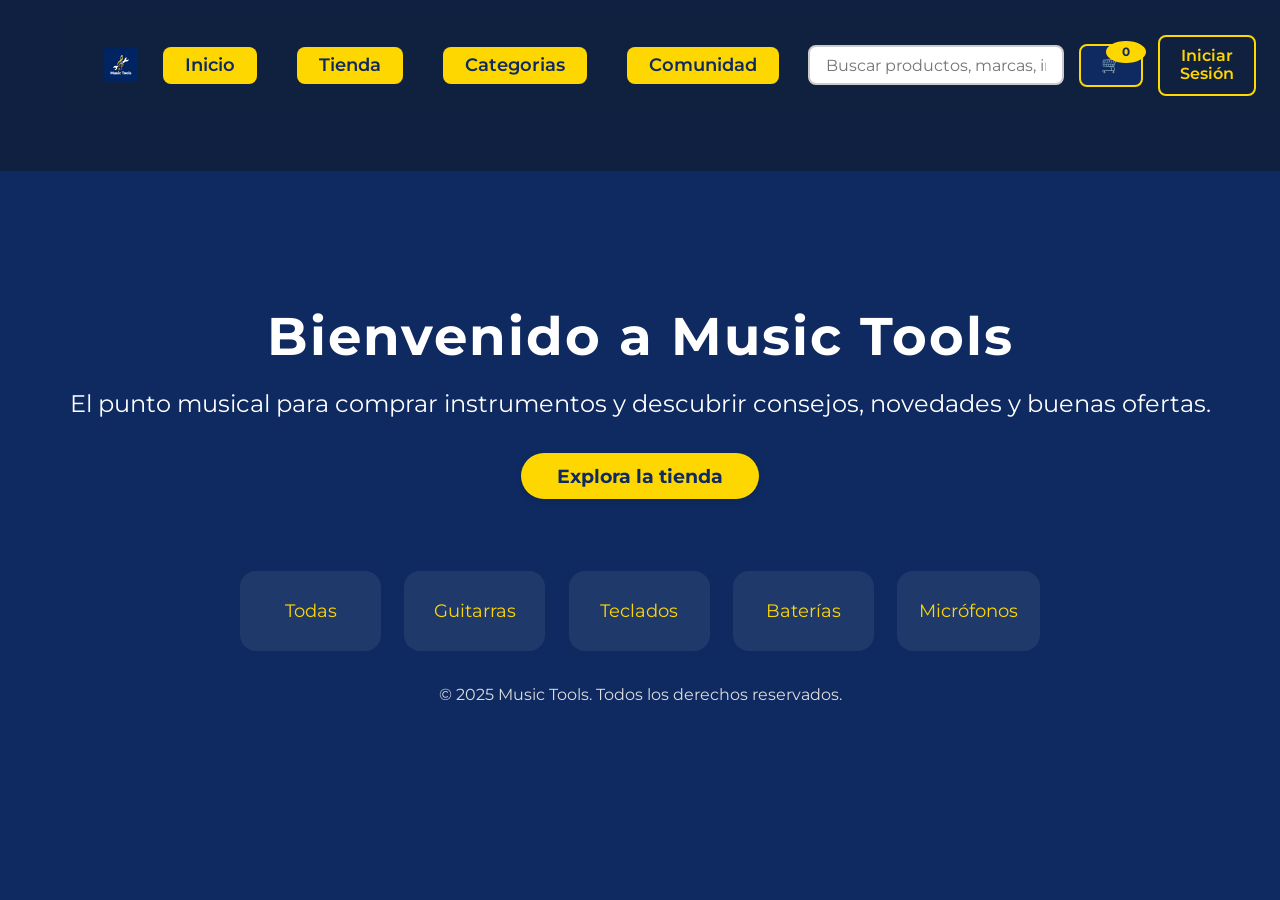
<file: e-commerce-main/frontend/index.html>
<!DOCTYPE html>
<html lang="es">
<head>
  <meta charset="UTF-8" />
  <meta name="viewport" content="width=device-width, initial-scale=1" />
  <title>Music Tools | Inicio</title>
  <link href="https://fonts.googleapis.com/css?family=Montserrat:700,400&display=swap" rel="stylesheet" />
  <link rel="stylesheet" href="assets/css/style.css" />
  <link rel="stylesheet" href="assets/css/normalize.css" />
</head>
<body>
  <header>
    <div class="nav-bar">
      <div class="logo"></div>
      <nav>
        <button class="menu-btn" onclick="window.location.href='index.html'">Inicio</button>
        <button class="menu-btn" onclick="window.location.href='tienda.html'">Tienda</button>
        <button class="menu-btn" onclick="window.location.href='categories.html'">Categorias</button>
        <button class="menu-btn" onclick="window.location.href='blog.html'">Comunidad</button>
      </nav>
      <div style="margin-left: auto; display: flex; align-items: center;">
        <input type="text" placeholder="Buscar productos, marcas, instrumentos..." class="search-box" id="buscarInput" />
        
        <!-- Acciones de usuario: Carrito y Autenticación -->
        <div class="user-actions">
          <!-- Botón del carrito -->
          <button class="cart-btn" onclick="window.location.href='cart.html'" title="Ver carrito">
            🛒 <span id="cart-count">0</span>
          </button>
          
          <!-- Botón de login (visible cuando NO hay sesión) -->
          <button id="login-btn" class="auth-btn" onclick="window.location.href='login.html'">
            Iniciar Sesión
          </button>
          
          <!-- Info de usuario (visible cuando HAY sesión) -->
          <div id="user-info" style="display: none;">
            <span id="user-name"></span>
            <button id="logout-btn">Cerrar Sesión</button>
          </div>
        </div>
      </div>
    </div>
  </header>

  <main>
    <div class="hero">
      <h1>Bienvenido a Music Tools</h1>
      <p>El punto musical para comprar instrumentos y descubrir consejos, novedades y buenas ofertas.</p>
      <button class="cta-btn" onclick="window.location.href='tienda.html'">Explora la tienda</button>
    </div>

    <section class="main-categories">
      <a class="category" data-category="all" href="tienda.html?category=all">Todas</a>
      <a class="category" data-category="guitarras" href="tienda.html?category=guitarras">Guitarras</a>
      <a class="category" data-category="teclados" href="tienda.html?category=teclados">Teclados</a>
      <a class="category" data-category="baterias" href="tienda.html?category=baterias">Baterías</a>
      <a class="category" data-category="microfonos" href="tienda.html?category=microfonos">Micrófonos</a>
    </section>
  </main>

  <footer>
    &copy; 2025 Music Tools. Todos los derechos reservados.
  </footer>

  <!-- Scripts -->
  <script src="assets/js/search-redirect.js"></script>
  <script src="assets/js/storage.js"></script>
  <script src="assets/js/config.js"></script>  <!-- NUEVO -->
  <script src="assets/js/auth.js"></script>
  <script src="assets/js/cart.js"></script>
</body>
</html>
</file>
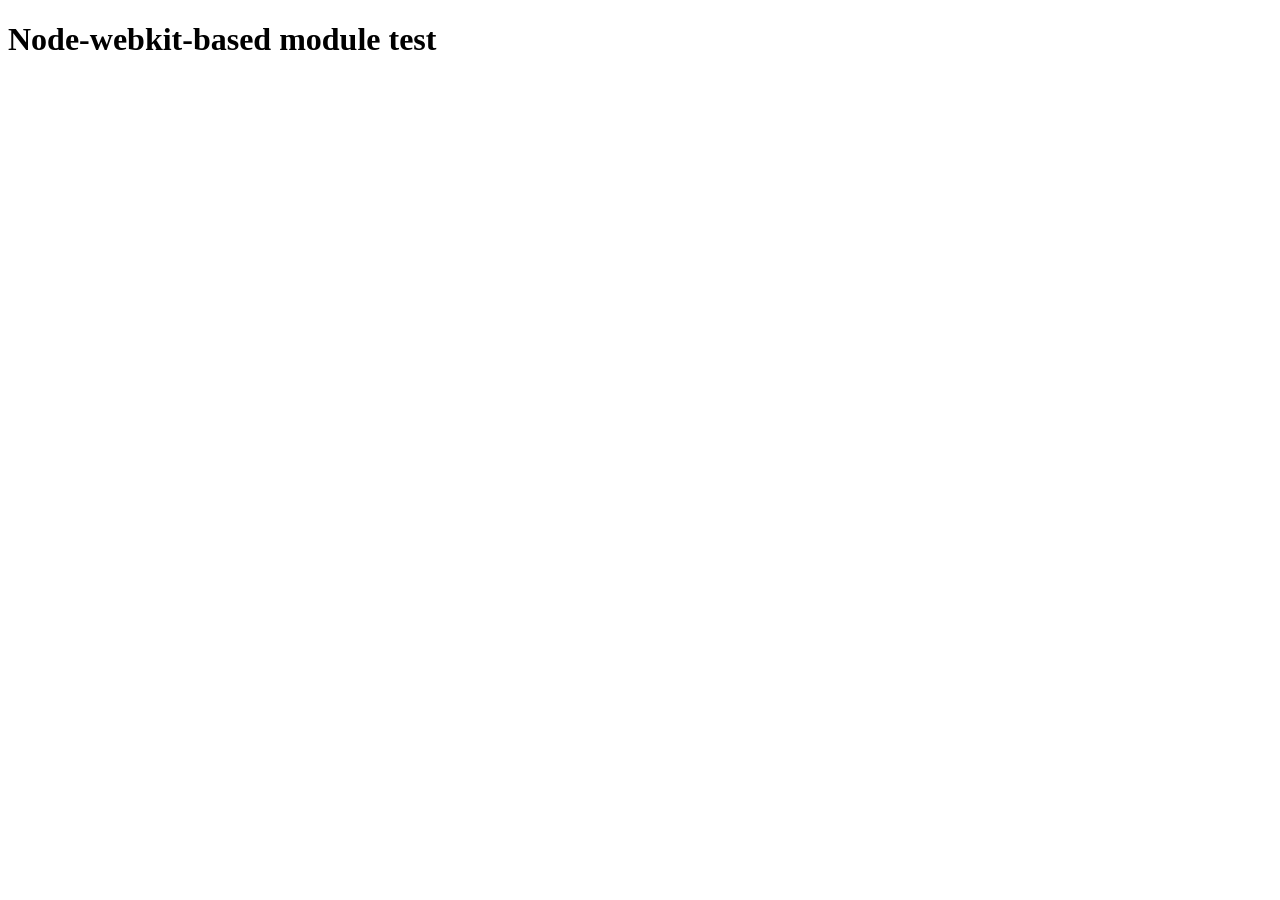
<file: e-commerce-main/backend/node_modules/@mapbox/node-pre-gyp/lib/util/nw-pre-gyp/index.html>
<!doctype html>
<html>
<head>
<meta charset="utf-8">
<title>Node-webkit-based module test</title>
<script>
function nwModuleTest(){
   var util = require('util');
   var moduleFolder = require('nw.gui').App.argv[0];
   try {
      require(moduleFolder);
   } catch(e) {
      if( process.platform !== 'win32' ){
         util.log('nw-pre-gyp error:');
         util.log(e.stack);
      }
      process.exit(1);
   }
   process.exit(0);
}
</script>
</head>
<body onload="nwModuleTest()">
<h1>Node-webkit-based module test</h1>
</body>
</html>
</file>
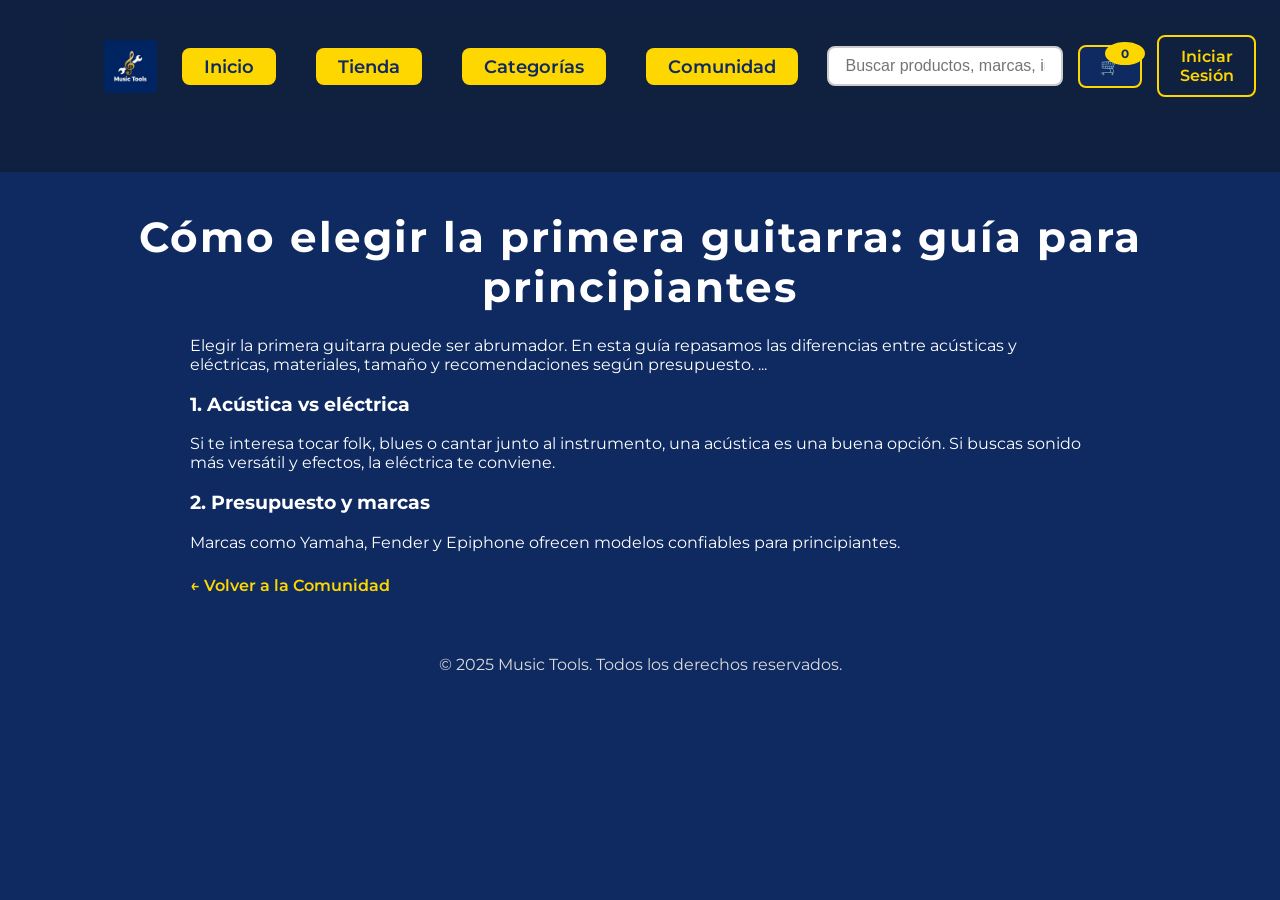
<file: e-commerce-main/frontend/blog-post-1.html>
<!DOCTYPE html>
<html lang="es">
<head>
  <meta charset="utf-8" />
  <meta name="viewport" content="width=device-width, initial-scale=1" />
  <title>Cómo elegir la primera guitarra | Blog — Music Tools</title>
  <link href="https://fonts.googleapis.com/css?family=Montserrat:700,400&display=swap" rel="stylesheet" />
  <link rel="stylesheet" href="assets/css/style.css" />
</head>
<body>
  <header>
    <div class="nav-bar">
      <div class="logo"></div>
      <nav>
        <button class="menu-btn" onclick="window.location.href='index.html'">Inicio</button>
        <button class="menu-btn" onclick="window.location.href='tienda.html'">Tienda</button>
        <button class="menu-btn" onclick="window.location.href='categories.html'">Categorías</button>
        <button class="menu-btn" onclick="window.location.href='blog.html'">Comunidad</button>
      </nav>
      <div style="margin-left: auto; display: flex; align-items: center;">
        <input type="text" placeholder="Buscar productos, marcas, instrumentos..." class="search-box" id="buscarInput" />
        
        <!-- Acciones de usuario: Carrito y Autenticación -->
        <div class="user-actions">
          <!-- Botón del carrito -->
          <button class="cart-btn" onclick="window.location.href='cart.html'" title="Ver carrito">
            🛒 <span id="cart-count">0</span>
          </button>
          
          <!-- Botón de login (visible cuando NO hay sesión) -->
          <button id="login-btn" class="auth-btn" onclick="window.location.href='login.html'">
            Iniciar Sesión
          </button>
          
          <!-- Info de usuario (visible cuando HAY sesión) -->
          <div id="user-info" style="display: none;">
            <span id="user-name"></span>
            <button id="logout-btn">Cerrar Sesión</button>
          </div>
        </div>
      </div>
    </div>
  </header>

  <main>
    <h1 class="main-title">Cómo elegir la primera guitarra: guía para principiantes</h1>
    <section style="padding: 0 5%; max-width:900px; margin: 0 auto 60px; color:#fff;">
      <p>Elegir la primera guitarra puede ser abrumador. En esta guía repasamos las diferencias entre acústicas y eléctricas, materiales, tamaño y recomendaciones según presupuesto. ...</p>
      <h3>1. Acústica vs eléctrica</h3>
      <p>Si te interesa tocar folk, blues o cantar junto al instrumento, una acústica es una buena opción. Si buscas sonido más versátil y efectos, la eléctrica te conviene.</p>
      <h3>2. Presupuesto y marcas</h3>
      <p>Marcas como Yamaha, Fender y Epiphone ofrecen modelos confiables para principiantes.</p>
      <p style="margin-top:24px;"><a href="blog.html">← Volver a la Comunidad</a></p>
    </section>
  </main>

  <footer>
    &copy; 2025 Music Tools. Todos los derechos reservados.
  </footer>

  <script src="assets/js/search-redirect.js"></script>
  <script src="assets/js/storage.js"></script>
  <script src="assets/js/config.js"></script>
  <script src="assets/js/auth.js"></script>
  <script src="assets/js/cart.js"></script>
</body>
</html>
</file>
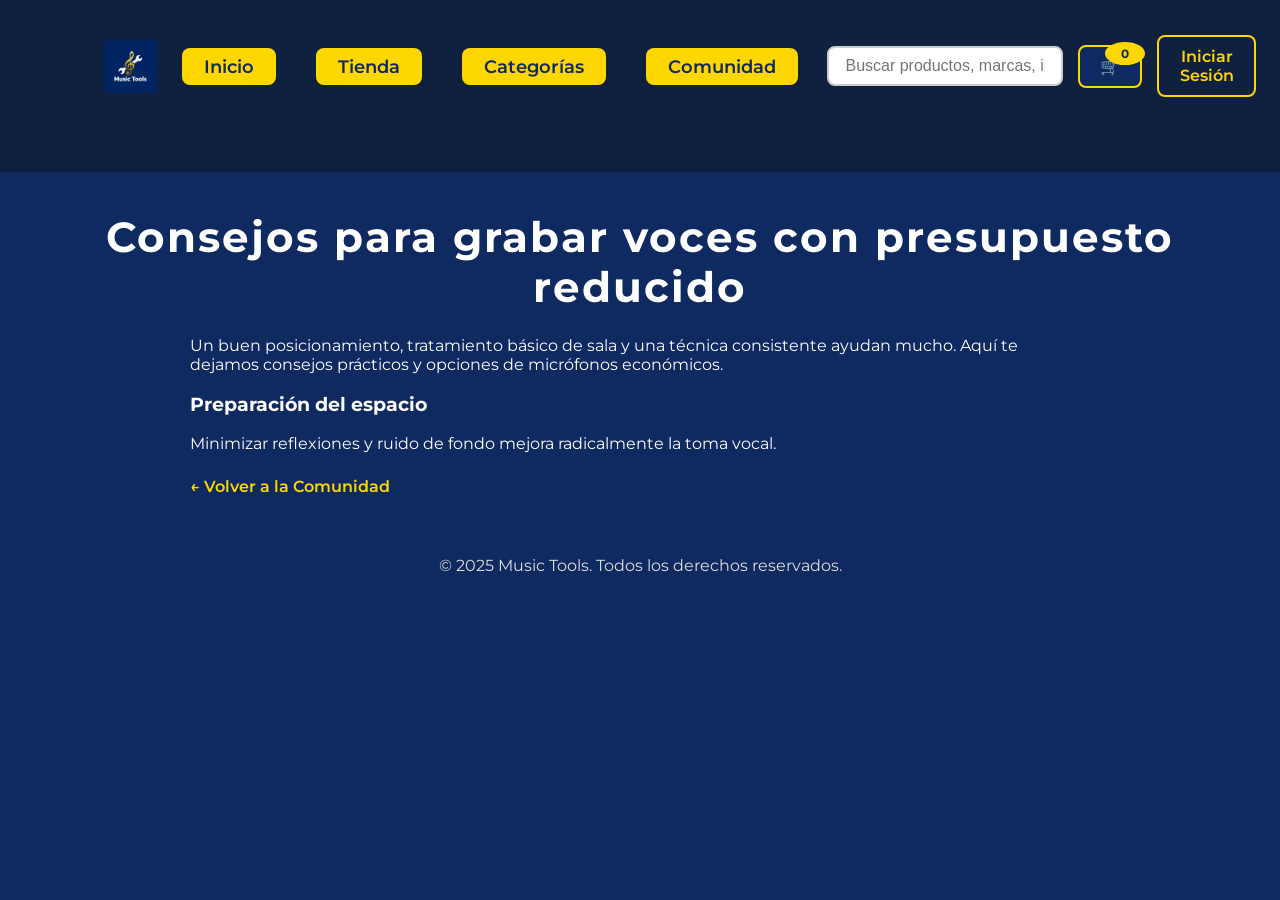
<file: e-commerce-main/frontend/blog-post-2.html>
<!DOCTYPE html>
<html lang="es">
<head>
  <meta charset="utf-8" />
  <meta name="viewport" content="width=device-width, initial-scale=1" />
  <title>Consejos para grabar voces | Blog — Music Tools</title>
  <link href="https://fonts.googleapis.com/css?family=Montserrat:700,400&display=swap" rel="stylesheet" />
  <link rel="stylesheet" href="assets/css/style.css" />
</head>
<body>
  <header>
    <div class="nav-bar">
      <div class="logo"></div>
      <nav>
        <button class="menu-btn" onclick="window.location.href='index.html'">Inicio</button>
        <button class="menu-btn" onclick="window.location.href='/tienda.html'">Tienda</button>
        <button class="menu-btn" onclick="window.location.href='categories.html'">Categorías</button>
        <button class="menu-btn" onclick="window.location.href='blog.html'">Comunidad</button>
      </nav>
      <div style="margin-left: auto; display: flex; align-items: center;">
        <input type="text" placeholder="Buscar productos, marcas, instrumentos..." class="search-box" id="buscarInput" />
        
        <!-- Acciones de usuario: Carrito y Autenticación -->
        <div class="user-actions">
          <!-- Botón del carrito -->
          <button class="cart-btn" onclick="window.location.href='cart.html'" title="Ver carrito">
            🛒 <span id="cart-count">0</span>
          </button>
          
          <!-- Botón de login (visible cuando NO hay sesión) -->
          <button id="login-btn" class="auth-btn" onclick="window.location.href='login.html'">
            Iniciar Sesión
          </button>
          
          <!-- Info de usuario (visible cuando HAY sesión) -->
          <div id="user-info" style="display: none;">
            <span id="user-name"></span>
            <button id="logout-btn">Cerrar Sesión</button>
          </div>
        </div>
      </div>
    </div>
  </header>

  <main>
    <h1 class="main-title">Consejos para grabar voces con presupuesto reducido</h1>
    <section style="padding: 0 5%; max-width:900px; margin: 0 auto 60px; color:#fff;">
      <p>Un buen posicionamiento, tratamiento básico de sala y una técnica consistente ayudan mucho. Aquí te dejamos consejos prácticos y opciones de micrófonos económicos.</p>
      <h3>Preparación del espacio</h3>
      <p>Minimizar reflexiones y ruido de fondo mejora radicalmente la toma vocal.</p>
      <p style="margin-top:24px;"><a href="blog.html">← Volver a la Comunidad</a></p>
    </section>
  </main>

  <footer>
    &copy; 2025 Music Tools. Todos los derechos reservados.
  </footer>

  <script src="assets/js/search-redirect.js"></script>
  <script src="assets/js/storage.js"></script>
  <script src="assets/js/config.js"></script>
  <script src="assets/js/auth.js"></script>
  <script src="assets/js/cart.js"></script>
</body>
</html>
</file>
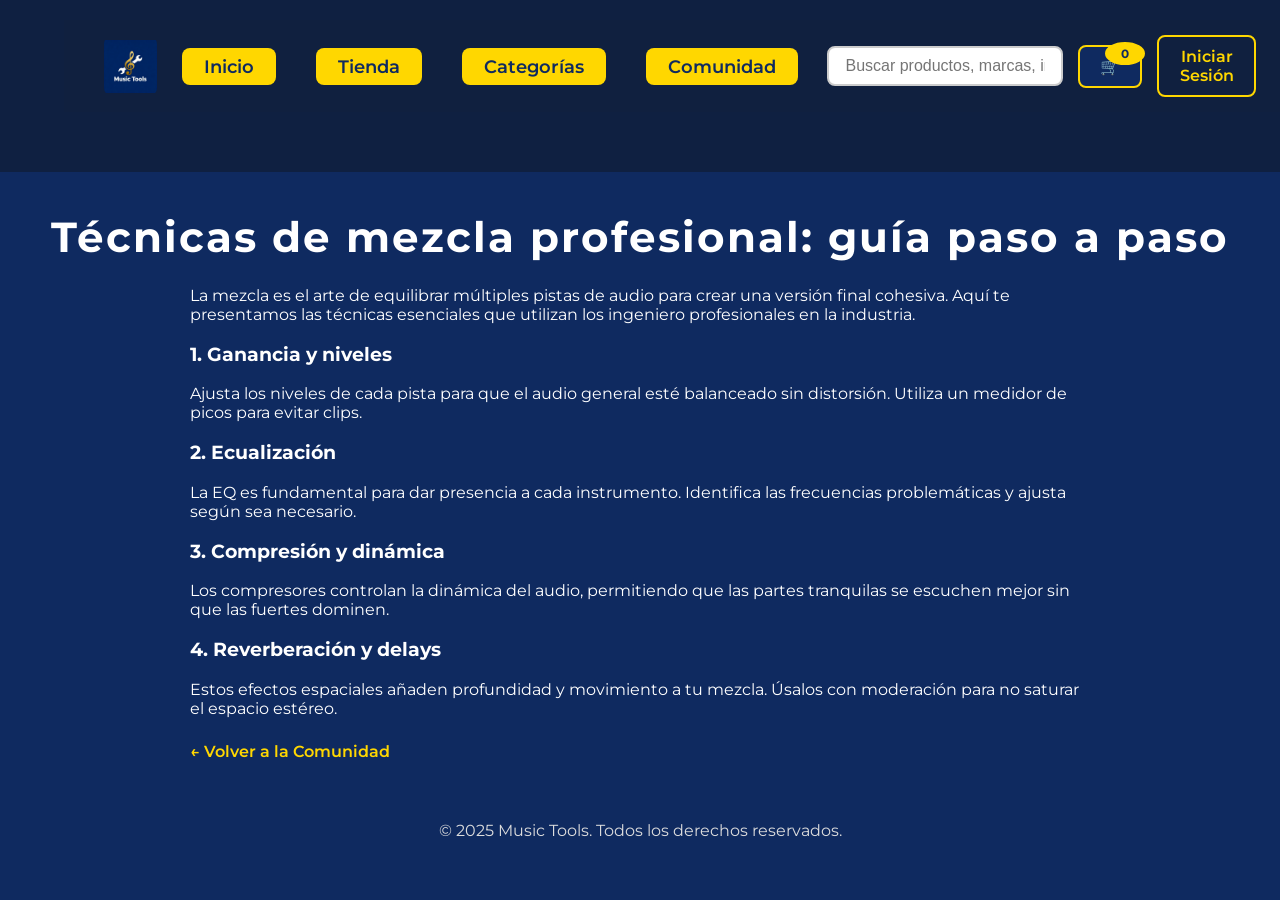
<file: e-commerce-main/frontend/blog-post-3.html>
<!DOCTYPE html>
<html lang="es">
<head>
  <meta charset="utf-8" />
  <meta name="viewport" content="width=device-width, initial-scale=1" />
  <title>Técnicas de mezcla profesional | Blog — Music Tools</title>
  <link href="https://fonts.googleapis.com/css?family=Montserrat:700,400&display=swap" rel="stylesheet" />
  <link rel="stylesheet" href="assets/css/style.css" />
</head>
<body>
  <header>
    <div class="nav-bar">
      <div class="logo"></div>
      <nav>
        <button class="menu-btn" onclick="window.location.href='index.html'">Inicio</button>
        <button class="menu-btn" onclick="window.location.href='tienda.html'">Tienda</button>
        <button class="menu-btn" onclick="window.location.href='categories.html'">Categorías</button>
        <button class="menu-btn" onclick="window.location.href='blog.html'">Comunidad</button>
      </nav>
      <div style="margin-left: auto; display: flex; align-items: center;">
        <input type="text" placeholder="Buscar productos, marcas, instrumentos..." class="search-box" id="buscarInput" />
        
        <!-- Acciones de usuario: Carrito y Autenticación -->
        <div class="user-actions">
          <!-- Botón del carrito -->
          <button class="cart-btn" onclick="window.location.href='cart.html'" title="Ver carrito">
            🛒 <span id="cart-count">0</span>
          </button>
          
          <!-- Botón de login (visible cuando NO hay sesión) -->
          <button id="login-btn" class="auth-btn" onclick="window.location.href='login.html'">
            Iniciar Sesión
          </button>
          
          <!-- Info de usuario (visible cuando HAY sesión) -->
          <div id="user-info" style="display: none;">
            <span id="user-name"></span>
            <button id="logout-btn">Cerrar Sesión</button>
          </div>
        </div>
      </div>
    </div>
  </header>

  <main>
    <h1 class="main-title">Técnicas de mezcla profesional: guía paso a paso</h1>
    <section style="padding: 0 5%; max-width:900px; margin: 0 auto 60px; color:#fff;">
      <p>La mezcla es el arte de equilibrar múltiples pistas de audio para crear una versión final cohesiva. Aquí te presentamos las técnicas esenciales que utilizan los ingeniero profesionales en la industria.</p>
      <h3>1. Ganancia y niveles</h3>
      <p>Ajusta los niveles de cada pista para que el audio general esté balanceado sin distorsión. Utiliza un medidor de picos para evitar clips.</p>
      <h3>2. Ecualización</h3>
      <p>La EQ es fundamental para dar presencia a cada instrumento. Identifica las frecuencias problemáticas y ajusta según sea necesario.</p>
      <h3>3. Compresión y dinámica</h3>
      <p>Los compresores controlan la dinámica del audio, permitiendo que las partes tranquilas se escuchen mejor sin que las fuertes dominen.</p>
      <h3>4. Reverberación y delays</h3>
      <p>Estos efectos espaciales añaden profundidad y movimiento a tu mezcla. Úsalos con moderación para no saturar el espacio estéreo.</p>
      <p style="margin-top:24px;"><a href="blog.html">← Volver a la Comunidad</a></p>
    </section>
  </main>

  <footer>
    &copy; 2025 Music Tools. Todos los derechos reservados.
  </footer>

  <script src="assets/js/search-redirect.js"></script>
  <script src="assets/js/storage.js"></script>
  <script src="assets/js/config.js"></script>
  <script src="assets/js/auth.js"></script>
  <script src="assets/js/cart.js"></script>
</body>
</html>
</file>
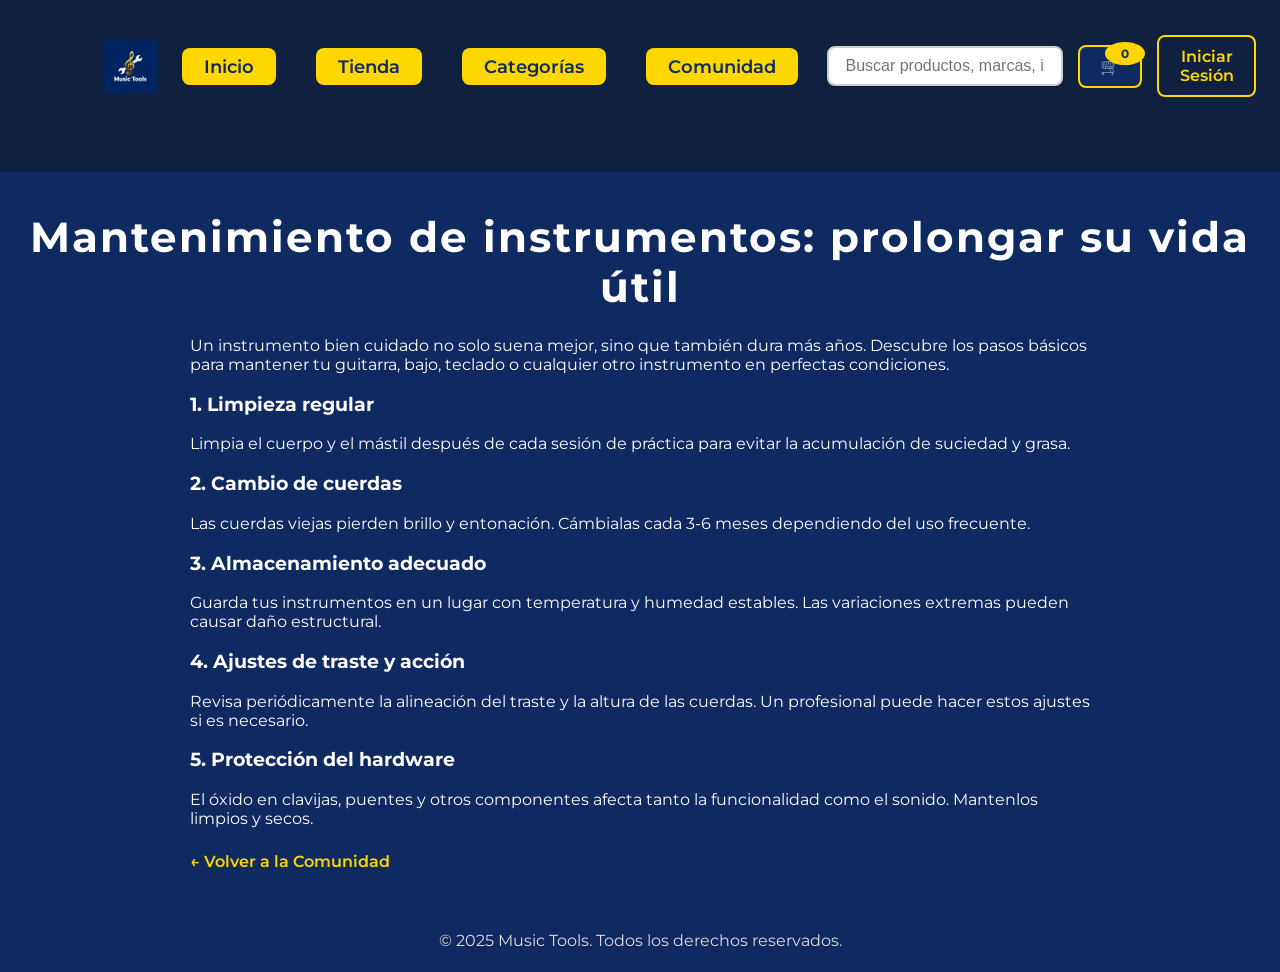
<file: e-commerce-main/frontend/blog-post-4.html>
<!DOCTYPE html>
<html lang="es">
<head>
  <meta charset="utf-8" />
  <meta name="viewport" content="width=device-width, initial-scale=1" />
  <title>Mantenimiento de instrumentos | Blog — Music Tools</title>
  <link href="https://fonts.googleapis.com/css?family=Montserrat:700,400&display=swap" rel="stylesheet" />
  <link rel="stylesheet" href="assets/css/style.css" />
</head>
<body>
  <header>
    <div class="nav-bar">
      <div class="logo"></div>
      <nav>
        <button class="menu-btn" onclick="window.location.href='index.html'">Inicio</button>
        <button class="menu-btn" onclick="window.location.href='tienda.html'">Tienda</button>
        <button class="menu-btn" onclick="window.location.href='categories.html'">Categorías</button>
        <button class="menu-btn" onclick="window.location.href='blog.html'">Comunidad</button>
      </nav>
      <div style="margin-left: auto; display: flex; align-items: center;">
        <input type="text" placeholder="Buscar productos, marcas, instrumentos..." class="search-box" id="buscarInput" />
        
        <!-- Acciones de usuario: Carrito y Autenticación -->
        <div class="user-actions">
          <!-- Botón del carrito -->
          <button class="cart-btn" onclick="window.location.href='cart.html'" title="Ver carrito">
            🛒 <span id="cart-count">0</span>
          </button>
          
          <!-- Botón de login (visible cuando NO hay sesión) -->
          <button id="login-btn" class="auth-btn" onclick="window.location.href='login.html'">
            Iniciar Sesión
          </button>
          
          <!-- Info de usuario (visible cuando HAY sesión) -->
          <div id="user-info" style="display: none;">
            <span id="user-name"></span>
            <button id="logout-btn">Cerrar Sesión</button>
          </div>
        </div>
      </div>
    </div>
  </header>

  <main>
    <h1 class="main-title">Mantenimiento de instrumentos: prolongar su vida útil</h1>
    <section style="padding: 0 5%; max-width:900px; margin: 0 auto 60px; color:#fff;">
      <p>Un instrumento bien cuidado no solo suena mejor, sino que también dura más años. Descubre los pasos básicos para mantener tu guitarra, bajo, teclado o cualquier otro instrumento en perfectas condiciones.</p>
      <h3>1. Limpieza regular</h3>
      <p>Limpia el cuerpo y el mástil después de cada sesión de práctica para evitar la acumulación de suciedad y grasa.</p>
      <h3>2. Cambio de cuerdas</h3>
      <p>Las cuerdas viejas pierden brillo y entonación. Cámbialas cada 3-6 meses dependiendo del uso frecuente.</p>
      <h3>3. Almacenamiento adecuado</h3>
      <p>Guarda tus instrumentos en un lugar con temperatura y humedad estables. Las variaciones extremas pueden causar daño estructural.</p>
      <h3>4. Ajustes de traste y acción</h3>
      <p>Revisa periódicamente la alineación del traste y la altura de las cuerdas. Un profesional puede hacer estos ajustes si es necesario.</p>
      <h3>5. Protección del hardware</h3>
      <p>El óxido en clavijas, puentes y otros componentes afecta tanto la funcionalidad como el sonido. Mantenlos limpios y secos.</p>
      <p style="margin-top:24px;"><a href="blog.html">← Volver a la Comunidad</a></p>
    </section>
  </main>

  <footer>
    &copy; 2025 Music Tools. Todos los derechos reservados.
  </footer>

  <script src="assets/js/search-redirect.js"></script>
  <script src="assets/js/storage.js"></script>
  <script src="assets/js/config.js"></script>
  <script src="assets/js/auth.js"></script>
  <script src="assets/js/cart.js"></script>

</body>
</html>
</file>
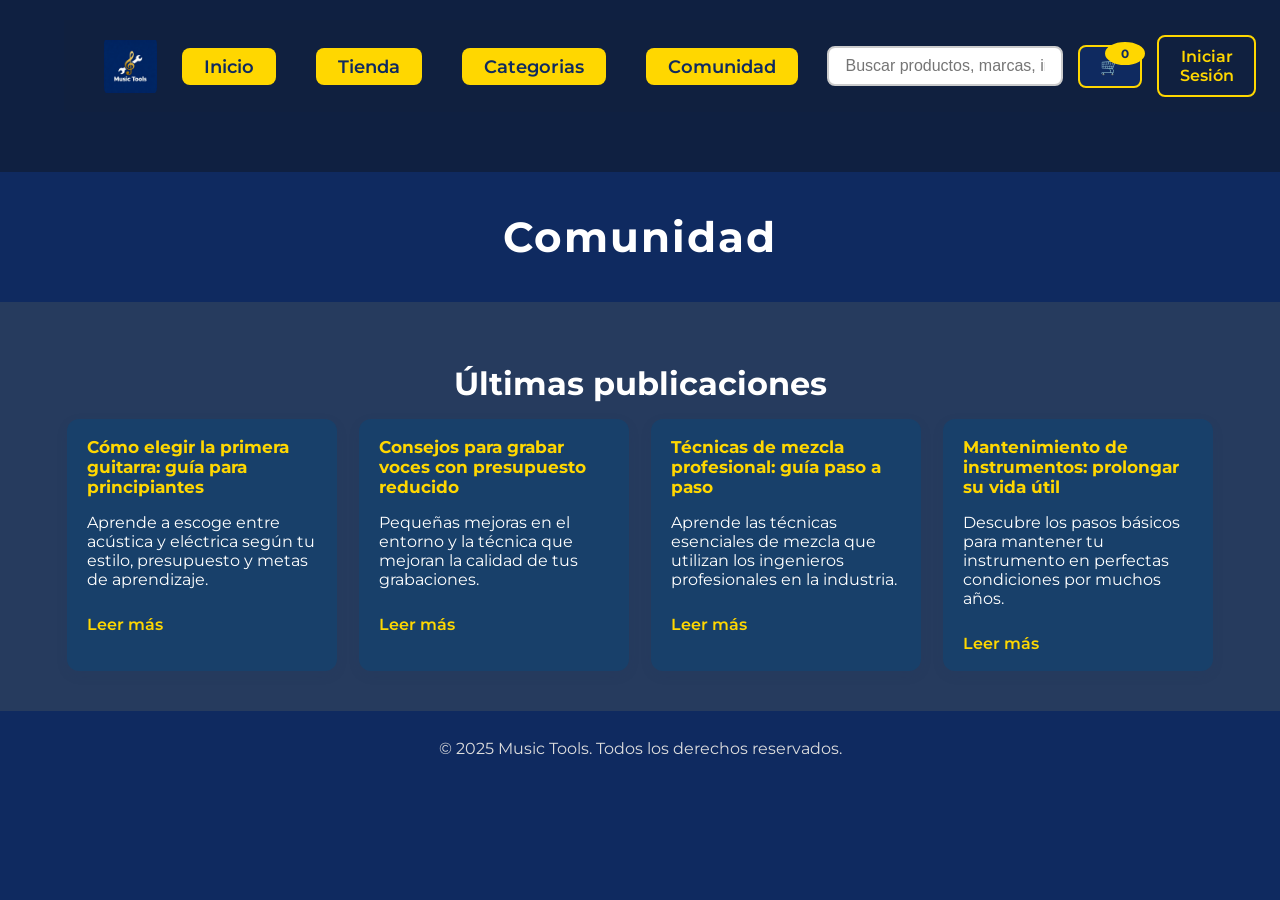
<file: e-commerce-main/frontend/blog.html>
<!DOCTYPE html>
<html lang="es">
<head>
  <meta charset="utf-8" />
  <meta name="viewport" content="width=device-width, initial-scale=1" />
  <title>Blog | Music Tools</title>
  <link href="https://fonts.googleapis.com/css?family=Montserrat:700,400&display=swap" rel="stylesheet" />
  <link rel="stylesheet" href="assets/css/style.css" />
</head>
<body>
  <header>
    <div class="nav-bar">
      <div class="logo"></div>
      <nav>
        <button class="menu-btn" onclick="window.location.href='index.html'">Inicio</button>
        <button class="menu-btn" onclick="window.location.href='tienda.html'">Tienda</button>
        <button class="menu-btn" onclick="window.location.href='categories.html'">Categorias</button>
        <button class="menu-btn" onclick="window.location.href='comunidad.html'">Comunidad</button>
      </nav>
      <div style="margin-left: auto; display: flex; align-items: center;">
        <input type="text" placeholder="Buscar productos, marcas, instrumentos..." class="search-box" id="buscarInput" />
        
        <!-- Acciones de usuario: Carrito y Autenticación -->
        <div class="user-actions">
          <!-- Botón del carrito -->
          <button class="cart-btn" onclick="window.location.href='cart.html'" title="Ver carrito">
            🛒 <span id="cart-count">0</span>
          </button>
          
          <!-- Botón de login (visible cuando NO hay sesión) -->
          <button id="login-btn" class="auth-btn" onclick="window.location.href='login.html'">
            Iniciar Sesión
          </button>
          
          <!-- Info de usuario (visible cuando HAY sesión) -->
          <div id="user-info" style="display: none;">
            <span id="user-name"></span>
            <button id="logout-btn">Cerrar Sesión</button>
          </div>
        </div>
      </div>
    </div>
  </header>

  <main>
    <h1 class="main-title">Comunidad</h1>

    <section class="blog-section">
      <h2 class="blog-title">Últimas publicaciones</h2>
      <div class="blog-list">
        <article class="blog-post">
          <div class="blog-post-title">Cómo elegir la primera guitarra: guía para principiantes</div>
          <p>Aprende a escoge entre acústica y eléctrica según tu estilo, presupuesto y metas de aprendizaje.</p>
          <a href="blog-post-1.html">Leer más</a>
        </article>

        <article class="blog-post">
          <div class="blog-post-title">Consejos para grabar voces con presupuesto reducido</div>
          <p>Pequeñas mejoras en el entorno y la técnica que mejoran la calidad de tus grabaciones.</p>
          <a href="blog-post-2.html">Leer más</a>
        </article>

        <article class="blog-post">
          <div class="blog-post-title">Técnicas de mezcla profesional: guía paso a paso</div>
          <p>Aprende las técnicas esenciales de mezcla que utilizan los ingenieros profesionales en la industria.</p>
          <a href="blog-post-3.html">Leer más</a>
        </article>

        <article class="blog-post">
          <div class="blog-post-title">Mantenimiento de instrumentos: prolongar su vida útil</div>
          <p>Descubre los pasos básicos para mantener tu instrumento en perfectas condiciones por muchos años.</p>
          <a href="blog-post-4.html">Leer más</a>
        </article>
      </div>
    </section>

  </main>

  <footer>
    &copy; 2025 Music Tools. Todos los derechos reservados.
  </footer>

  <script src="assets/js/search-redirect.js"></script>
  <script src="assets/js/storage.js"></script>
  <script src="assets/js/config.js"></script>
  <script src="assets/js/auth.js"></script>
  <script src="assets/js/cart.js"></script>
</body>
</html>
</file>
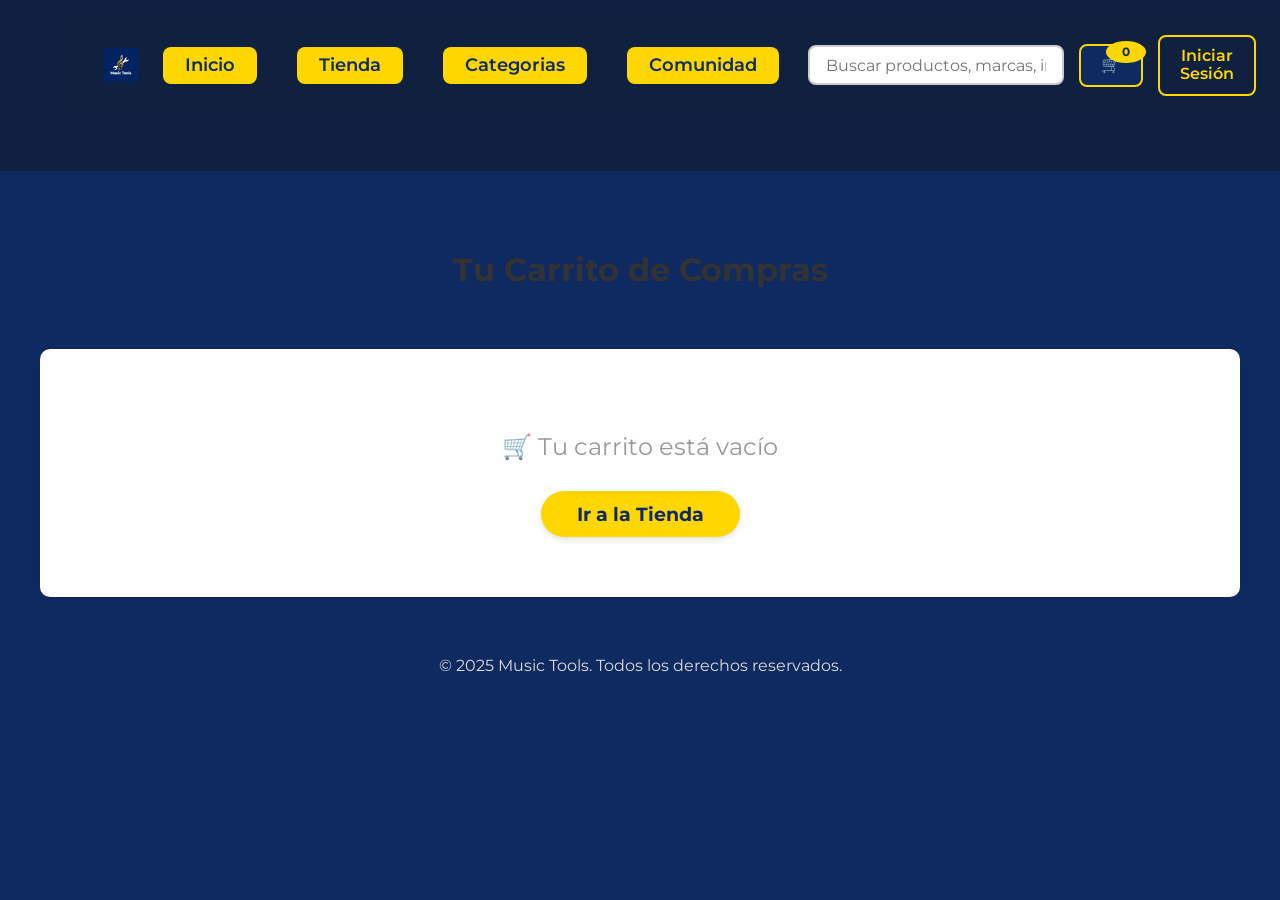
<file: e-commerce-main/frontend/cart.html>
<!DOCTYPE html>
<html lang="es">
<head>
  <meta charset="UTF-8" />
  <meta name="viewport" content="width=device-width, initial-scale=1" />
  <title>Carrito de Compras | Music Tools</title>
  <link href="https://fonts.googleapis.com/css?family=Montserrat:700,400&display=swap" rel="stylesheet" />
  <link rel="stylesheet" href="assets/css/style.css" />
  <link rel="stylesheet" href="assets/css/normalize.css" />
  <link rel="stylesheet" href="assets/css/cart.css" />
</head>
<body>
  <header>
    <div class="nav-bar">
      <div class="logo"></div>
      <nav>
        <button class="menu-btn" onclick="window.location.href='index.html'">Inicio</button>
        <button class="menu-btn" onclick="window.location.href='tienda.html'">Tienda</button>
        <button class="menu-btn" onclick="window.location.href='categories.html'">Categorias</button>
        <button class="menu-btn" onclick="window.location.href='blog.html'">Comunidad</button>
      </nav>
      <div style="margin-left: auto; display: flex; align-items: center;">
        <input type="text" placeholder="Buscar productos, marcas, instrumentos..." class="search-box" id="buscarInput" />
        
        <div class="user-actions">
          <button class="cart-btn" onclick="window.location.href='cart.html'" title="Ver carrito">
            🛒 <span id="cart-count">0</span>
          </button>
          
          <button id="login-btn" class="auth-btn" onclick="window.location.href='login.html'">
            Iniciar Sesión
          </button>
          
          <div id="user-info" style="display: none;">
            <span id="user-name"></span>
            <button id="logout-btn">Cerrar Sesión</button>
          </div>
        </div>
      </div>
    </div>
  </header>

  <main>
    <div class="cart-container">
      <h1>Tu Carrito de Compras</h1>
      
      <div id="cart-content">
        <!-- El contenido del carrito se cargará dinámicamente -->
      </div>
      
      <div id="empty-cart" class="empty-cart" style="display: none;">
        <p>🛒 Tu carrito está vacío</p>
        <button class="cta-btn" onclick="window.location.href='tienda.html'">Ir a la Tienda</button>
      </div>
      
      <div id="cart-summary" class="cart-summary" style="display: none;">
        <h2>Resumen del Pedido</h2>
        <div class="summary-row">
          <span>Subtotal:</span>
          <span id="subtotal">$0</span>
        </div>
        <div class="summary-row">
          <span>Envío:</span>
          <span id="shipping">$0</span>
        </div>
        <div class="summary-row total">
          <span>Total:</span>
          <span id="total">$0</span>
        </div>
        <button class="checkout-btn" id="checkout-btn">Proceder al Pago</button>
        <button class="clear-cart-btn" id="clear-cart-btn">Vaciar Carrito</button>
      </div>
    </div>
  </main>

  <footer>
    &copy; 2025 Music Tools. Todos los derechos reservados.
  </footer>

  <script src="assets/js/search-redirect.js"></script>
  <script src="assets/js/storage.js"></script>
  <script src="assets/js/auth.js"></script>
  <script src="assets/js/cart.js"></script>
  <script>
    // Renderizar el carrito al cargar la página
    document.addEventListener('DOMContentLoaded', renderCart);
  </script>
</body>
</html>
</file>
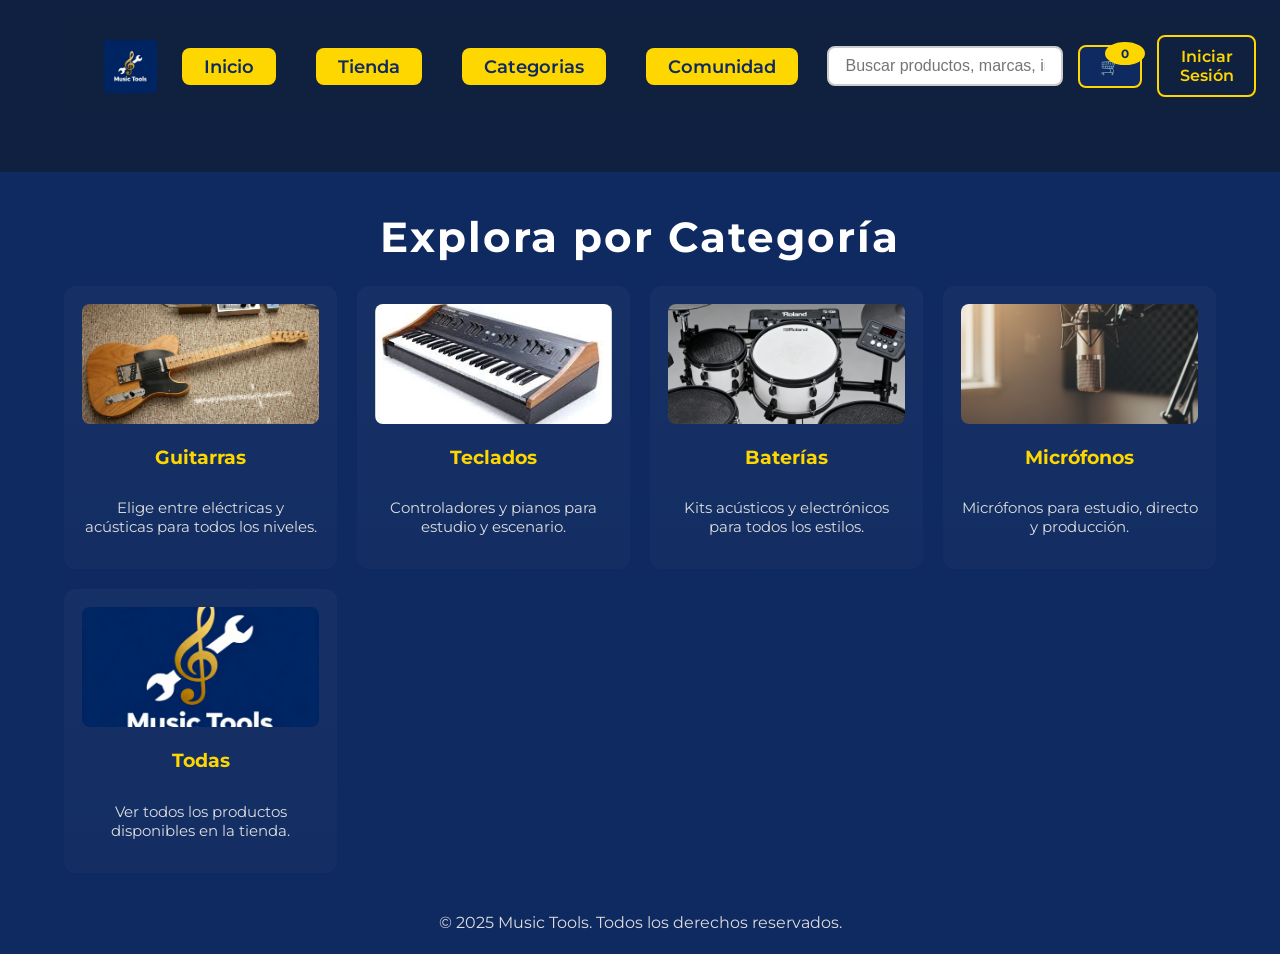
<file: e-commerce-main/frontend/categories.html>
<!DOCTYPE html>
<html lang="es">
<head>
  <meta charset="UTF-8" />
  <meta name="viewport" content="width=device-width, initial-scale=1" />
  <title>Categorías | Music Tools</title>
  <link href="https://fonts.googleapis.com/css?family=Montserrat:700,400&display=swap" rel="stylesheet" />
  <link rel="stylesheet" href="assets/css/style.css" />
</head>
<body>
  <header>
    <div class="nav-bar">
      <div class="logo"></div>
      <nav>
        <button class="menu-btn" onclick="window.location.href='index.html'">Inicio</button>
        <button class="menu-btn" onclick="window.location.href='tienda.html'">Tienda</button>
        <button class="menu-btn" onclick="window.location.href='categories.html'">Categorias</button>
        <button class="menu-btn" onclick="window.location.href='blog.html'">Comunidad</button>
      </nav>
      <div style="margin-left: auto; display: flex; align-items: center;">
        <input type="text" placeholder="Buscar productos, marcas, instrumentos..." class="search-box" id="buscarInput" />
        
        <!-- Acciones de usuario: Carrito y Autenticación -->
        <div class="user-actions">
          <!-- Botón del carrito -->
          <button class="cart-btn" onclick="window.location.href='cart.html'" title="Ver carrito">
            🛒 <span id="cart-count">0</span>
          </button>
          
          <!-- Botón de login (visible cuando NO hay sesión) -->
          <button id="login-btn" class="auth-btn" onclick="window.location.href='login.html'">
            Iniciar Sesión
          </button>
          
          <!-- Info de usuario (visible cuando HAY sesión) -->
          <div id="user-info" style="display: none;">
            <span id="user-name"></span>
            <button id="logout-btn">Cerrar Sesión</button>
          </div>
        </div>
      </div>
    </div>
  </header>

  <main>
    <h1 class="main-title">Explora por Categoría</h1>

    <section class="categories-grid">
      <a class="category-card" href="tienda.html?category=guitarras" aria-label="Guitarras">
        <div class="category-card-img" style="background-image:url('assets/images/Fender\ Telecaster.jpg')"></div>
        <h3>Guitarras</h3>
        <p>Elige entre eléctricas y acústicas para todos los niveles.</p>
      </a>

      <a class="category-card" href="tienda.html?category=teclados" aria-label="Teclados">
        <div class="category-card-img" style="background-image:url('assets/images/Yamaha\ PSR-E363.jpg')"></div>
        <h3>Teclados</h3>
        <p>Controladores y pianos para estudio y escenario.</p>
      </a>

      <a class="category-card" href="tienda.html?category=baterias" aria-label="Baterías">
        <div class="category-card-img" style="background-image:url('assets/images/Roland\ TD-1DMK.png')"></div>
        <h3>Baterías</h3>
        <p>Kits acústicos y electrónicos para todos los estilos.</p>
      </a>

      <a class="category-card" href="tienda.html?category=microfonos" aria-label="Micrófonos">
        <div class="category-card-img" style="background-image:url('assets/images/Shure\ SM58.png')"></div>
        <h3>Micrófonos</h3>
        <p>Micrófonos para estudio, directo y producción.</p>
      </a>

      <a class="category-card" href="tienda.html?category=all" aria-label="Todas las categorías">
        <div class="category-card-img" style="background-image:url('assets/images/logo\ Music\ Tools.png')"></div>
        <h3>Todas</h3>
        <p>Ver todos los productos disponibles en la tienda.</p>
      </a>
    </section>
  </main>

  <footer>
    &copy; 2025 Music Tools. Todos los derechos reservados.
  </footer>

  <script src="assets/js/search-redirect.js"></script>
  <script src="assets/js/storage.js"></script>
  <script src="assets/js/config.js"></script>
  <script src="assets/js/auth.js"></script>
  <script src="assets/js/cart.js"></script>
</body>
</html>
</file>
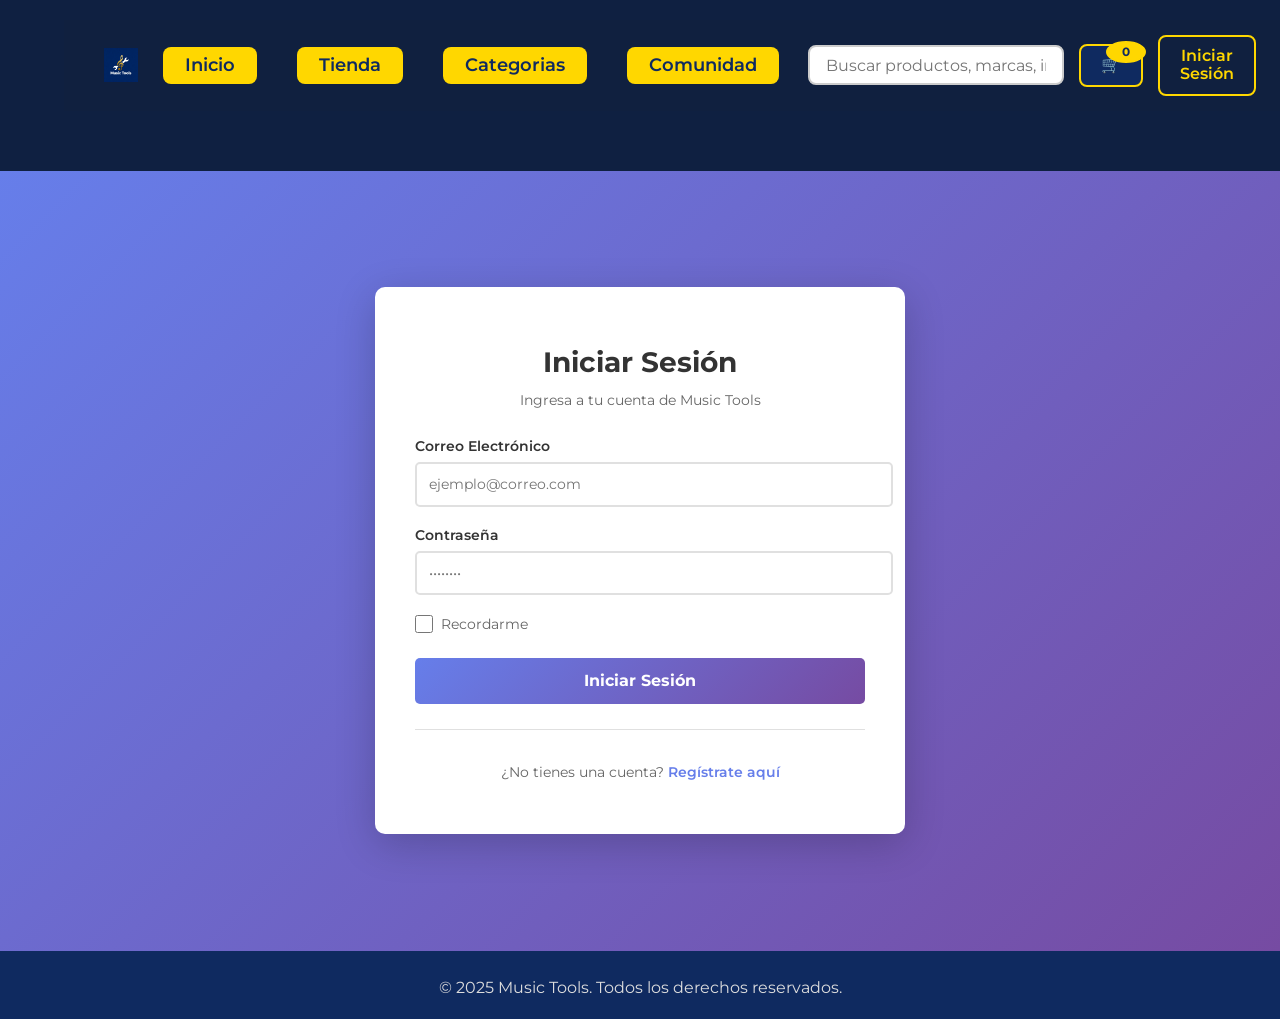
<file: e-commerce-main/frontend/login.html>
<!DOCTYPE html>
<html lang="es">
<head>
  <meta charset="UTF-8" />
  <meta name="viewport" content="width=device-width, initial-scale=1" />
  <title>Iniciar Sesión | Music Tools</title>
  <link href="https://fonts.googleapis.com/css?family=Montserrat:700,400&display=swap" rel="stylesheet" />
  <link rel="stylesheet" href="assets/css/style.css" />
  <link rel="stylesheet" href="assets/css/normalize.css" />
  <link rel="stylesheet" href="assets/css/auth.css" />
</head>
<body>
  <header>
    <div class="nav-bar">
      <div class="logo"></div>
      <nav>
        <button class="menu-btn" onclick="window.location.href='index.html'">Inicio</button>
        <button class="menu-btn" onclick="window.location.href='tienda.html'">Tienda</button>
        <button class="menu-btn" onclick="window.location.href='categories.html'">Categorias</button>
        <button class="menu-btn" onclick="window.location.href='blog.html'">Comunidad</button>
      </nav>
      <div style="margin-left: auto; display: flex; align-items: center;">
        <input type="text" placeholder="Buscar productos, marcas, instrumentos..." class="search-box" id="buscarInput" />
        
        <div class="user-actions">
          <button class="cart-btn" onclick="window.location.href='cart.html'" title="Ver carrito">
            🛒 <span id="cart-count">0</span>
          </button>
          
          <button id="login-btn" class="auth-btn" onclick="window.location.href='login.html'">
            Iniciar Sesión
          </button>
          
          <div id="user-info" style="display: none;">
            <span id="user-name"></span>
            <button id="logout-btn">Cerrar Sesión</button>
          </div>
        </div>
      </div>
    </div>
  </header>

  <main>
    <div class="auth-container">
      <div class="auth-box">
        <h1>Iniciar Sesión</h1>
        <p class="auth-subtitle">Ingresa a tu cuenta de Music Tools</p>
        
        <form id="login-form">
          <div class="form-group">
            <label for="email">Correo Electrónico</label>
            <input type="email" id="email" name="email" required placeholder="ejemplo@correo.com" />
          </div>
          
          <div class="form-group">
            <label for="password">Contraseña</label>
            <input type="password" id="password" name="password" required placeholder="••••••••" />
          </div>
          
          <div class="form-group-checkbox">
            <input type="checkbox" id="remember" name="remember" />
            <label for="remember">Recordarme</label>
          </div>
          
          <button type="submit" class="auth-submit-btn">Iniciar Sesión</button>
          
          <div id="login-message" class="message"></div>
        </form>
        
        <div class="auth-footer">
          <p>¿No tienes una cuenta? <a href="register.html">Regístrate aquí</a></p>
        </div>
      </div>
    </div>
  </main>

  <footer>
    &copy; 2025 Music Tools. Todos los derechos reservados.
  </footer>

  <script src="assets/js/search-redirect.js"></script>
  <script src="assets/js/storage.js"></script>
  <script src="assets/js/config.js"></script>  <!-- IMPORTANTE: antes de auth.js -->
  <script src="assets/js/auth.js"></script>
  <script src="assets/js/cart.js"></script>
</body>
</html>
</file>
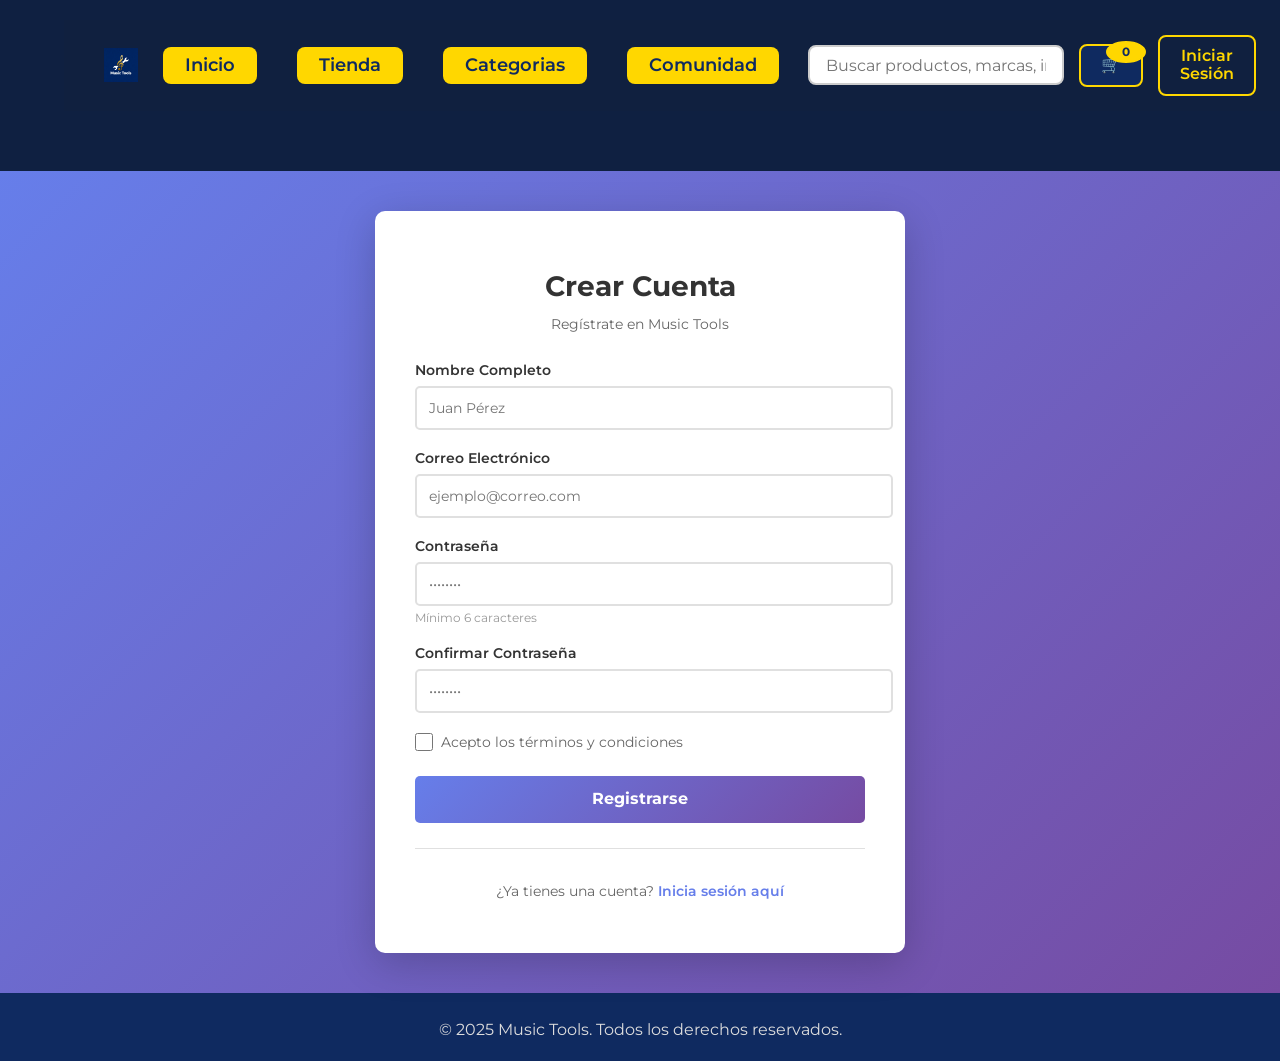
<file: e-commerce-main/frontend/register.html>
<!DOCTYPE html>
<html lang="es">
<head>
  <meta charset="UTF-8" />
  <meta name="viewport" content="width=device-width, initial-scale=1" />
  <title>Registrarse | Music Tools</title>
  <link href="https://fonts.googleapis.com/css?family=Montserrat:700,400&display=swap" rel="stylesheet" />
  <link rel="stylesheet" href="assets/css/style.css" />
  <link rel="stylesheet" href="assets/css/normalize.css" />
  <link rel="stylesheet" href="assets/css/auth.css" />
</head>
<body>
  <header>
    <div class="nav-bar">
      <div class="logo"></div>
      <nav>
        <button class="menu-btn" onclick="window.location.href='index.html'">Inicio</button>
        <button class="menu-btn" onclick="window.location.href='tienda.html'">Tienda</button>
        <button class="menu-btn" onclick="window.location.href='categories.html'">Categorias</button>
        <button class="menu-btn" onclick="window.location.href='blog.html'">Comunidad</button>
      </nav>
      <div style="margin-left: auto; display: flex; align-items: center;">
        <input type="text" placeholder="Buscar productos, marcas, instrumentos..." class="search-box" id="buscarInput" />
        
        <div class="user-actions">
          <button class="cart-btn" onclick="window.location.href='cart.html'" title="Ver carrito">
            🛒 <span id="cart-count">0</span>
          </button>
          
          <button id="login-btn" class="auth-btn" onclick="window.location.href='login.html'">
            Iniciar Sesión
          </button>
          
          <div id="user-info" style="display: none;">
            <span id="user-name"></span>
            <button id="logout-btn">Cerrar Sesión</button>
          </div>
        </div>
      </div>
    </div>
  </header>

  <main>
    <div class="auth-container">
      <div class="auth-box">
        <h1>Crear Cuenta</h1>
        <p class="auth-subtitle">Regístrate en Music Tools</p>
        
        <form id="register-form">
          <div class="form-group">
            <label for="name">Nombre Completo</label>
            <input type="text" id="name" name="name" required placeholder="Juan Pérez" />
          </div>
          
          <div class="form-group">
            <label for="email">Correo Electrónico</label>
            <input type="email" id="email" name="email" required placeholder="ejemplo@correo.com" />
          </div>
          
          <div class="form-group">
            <label for="password">Contraseña</label>
            <input type="password" id="password" name="password" required placeholder="••••••••" minlength="6" />
            <small>Mínimo 6 caracteres</small>
          </div>
          
          <div class="form-group">
            <label for="confirm-password">Confirmar Contraseña</label>
            <input type="password" id="confirm-password" name="confirm-password" required placeholder="••••••••" />
          </div>
          
          <div class="form-group-checkbox">
            <input type="checkbox" id="terms" name="terms" required />
            <label for="terms">Acepto los términos y condiciones</label>
          </div>
          
          <button type="submit" class="auth-submit-btn">Registrarse</button>
          
          <div id="register-message" class="message"></div>
        </form>
        
        <div class="auth-footer">
          <p>¿Ya tienes una cuenta? <a href="login.html">Inicia sesión aquí</a></p>
        </div>
      </div>
    </div>
  </main>

  <footer>
    &copy; 2025 Music Tools. Todos los derechos reservados.
  </footer>

  <script src="assets/js/search-redirect.js"></script>
  <script src="assets/js/storage.js"></script>
  <script src="assets/js/config.js"></script>  <!-- IMPORTANTE: antes de auth.js -->
  <script src="assets/js/auth.js"></script>
  <script src="assets/js/cart.js"></script>
</body>
</html>
</file>
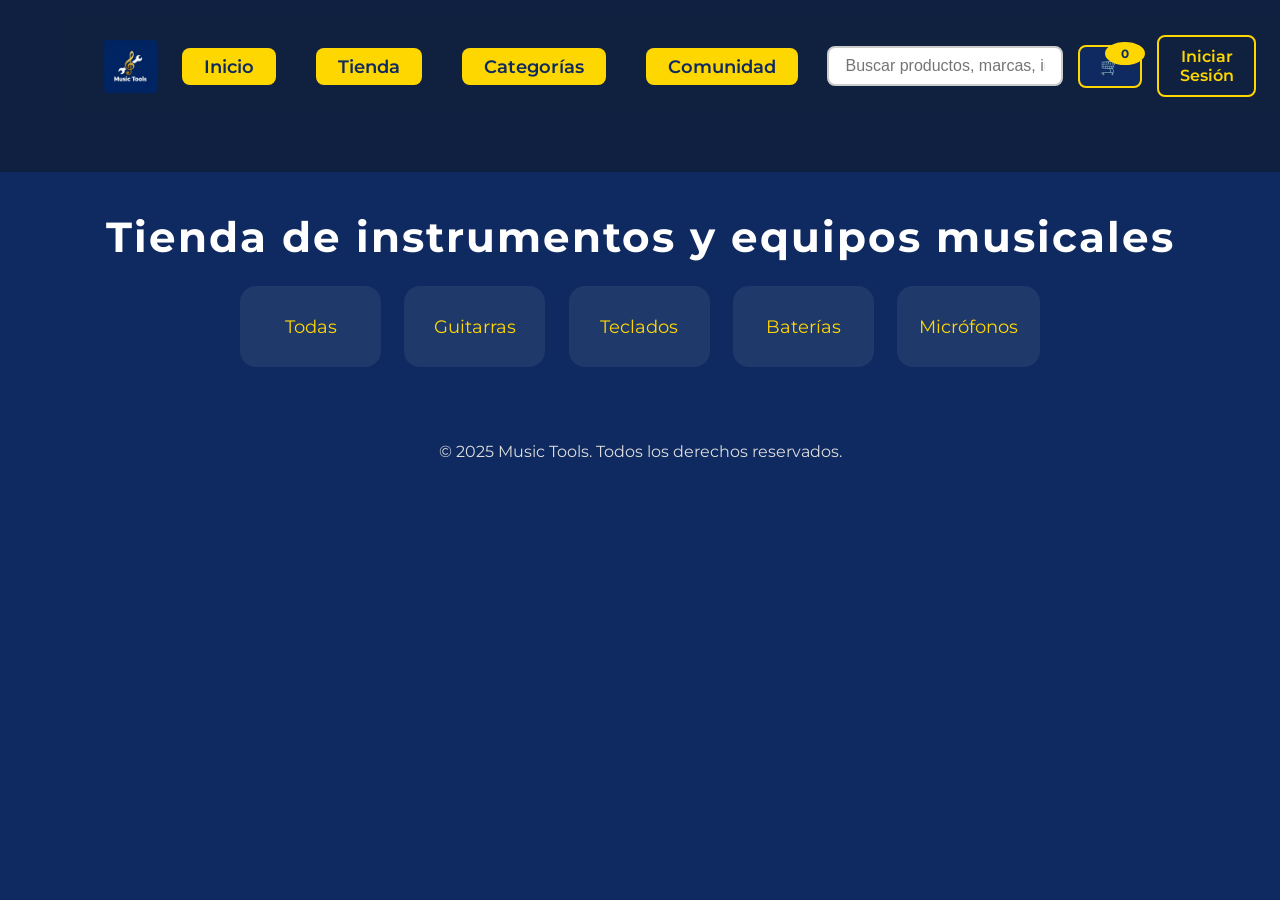
<file: e-commerce-main/frontend/tienda.html>
<!DOCTYPE html>
<html lang="es">
<head>
  <meta charset="UTF-8" />
  <meta name="viewport" content="width=device-width, initial-scale=1" />
  <title>Tienda | Music Tools</title>
  <link href="https://fonts.googleapis.com/css?family=Montserrat:700,400&display=swap" rel="stylesheet" />
  <link rel="stylesheet" href="assets/css/style.css" />
</head>
<body>
  <header>
    <div class="nav-bar">
      <div class="logo"></div>
      <nav>
        <button class="menu-btn" onclick="window.location.href='index.html'">Inicio</button>
        <button class="menu-btn" onclick="window.location.href='tienda.html'">Tienda</button>
        <button class="menu-btn" onclick="window.location.href='categories.html'">Categorías</button>
        <button class="menu-btn" onclick="window.location.href='blog.html'">Comunidad</button>
      </nav>
      <div style="margin-left: auto; display: flex; align-items: center;">
        <input type="text" placeholder="Buscar productos, marcas, instrumentos..." class="search-box" id="buscarInput" />
        
        <!-- Acciones de usuario: Carrito y Autenticación -->
        <div class="user-actions">
          <!-- Botón del carrito -->
          <button class="cart-btn" onclick="window.location.href='cart.html'" title="Ver carrito">
            🛒 <span id="cart-count">0</span>
          </button>
          
          <!-- Botón de login (visible cuando NO hay sesión) -->
          <button id="login-btn" class="auth-btn" onclick="window.location.href='login.html'">
            Iniciar Sesión
          </button>
          
          <!-- Info de usuario (visible cuando HAY sesión) -->
          <div id="user-info" style="display: none;">
            <span id="user-name"></span>
            <button id="logout-btn">Cerrar Sesión</button>
          </div>
        </div>
      </div>
    </div>
  </header>

  <main>
    <h1 class="main-title">Tienda de instrumentos y equipos musicales</h1>

    <section class="main-categories tienda-categories">
      <a class="category" data-category="all" href="tienda.html?category=all" aria-pressed="false">Todas</a>
      <a class="category" data-category="guitarras" href="tienda.html?category=guitarras" aria-pressed="false">Guitarras</a>
      <a class="category" data-category="teclados" href="tienda.html?category=teclados" aria-pressed="false">Teclados</a>
      <a class="category" data-category="baterias" href="tienda.html?category=baterias" aria-pressed="false">Baterías</a>
      <a class="category" data-category="microfonos" href="tienda.html?category=microfonos" aria-pressed="false">Micrófonos</a>
    </section>

    <section id="productos-container" class="productos-grid">
      <!-- Los productos se cargarán dinámicamente desde `assets/json/data.json` mediante `assets/js/app.js` -->
    </section>
  </main>

  <footer>
    &copy; 2025 Music Tools. Todos los derechos reservados.
  </footer>
  <!-- Modal para detalle de producto -->
  <div id="modal-overlay" class="modal-overlay" aria-hidden="true">
    <!--<div class="modal" role="dialog" aria-modal="true" aria-labelledby="modal-title">
      <button class="close-btn" id="modal-close" aria-label="Cerrar">×</button>
      <div class="modal-image">
        <img id="modal-img" src="" alt="Imagen del producto">
      </div>
      <div class="modal-body">
        <h2 id="modal-title">Título del producto</h2>
        <p id="modal-desc">Descripción del producto</p>
        <p class="price" id="modal-price">Precio</p>
        <p id="modal-category">Categoría: <span></span></p>
      </div>
    </div>-->
  </div>
  <script src="assets/js/search-redirect.js"></script>
  <script src="assets/js/app.js"></script>
  <script src="assets/js/main.js"></script>
  <script src="assets/js/storage.js"></script>
  <script src="assets/js/config.js"></script>
  <script src="assets/js/auth.js"></script>
  <script src="assets/js/cart.js"></script>

</body>
</html>
</file>
<file: e-commerce-main/frontend/assets/css/style.css>
body {
  margin: 0;
  font-family: 'Montserrat', Arial, sans-serif;
  background-size: 40vw auto;
  background-attachment: fixed;
  background-color: #0F2A60;
  color: #fff;
  min-height: 100vh;
}

/* Header/Nav */
header {
  display: flex;
  align-items: center;
  justify-content: space-between;
  padding: 20px 5%;
  background: rgba(16, 32, 64, 0.95);
  position: sticky;
  top: 0;
  z-index: 1000;
}

.nav-bar {
  display: flex;
  align-items: center;
  padding: 15px 40px;
  background: rgba(16, 32, 64, 0.95);
  margin-bottom: 40px;
  width: 100%;
}

/* Logo en la barra de navegación */
.logo {
  width: 60px;
  height: 60px;
  margin-right: 20px;
  background: url('../images/logo Music Tools.png') no-repeat center center;
  background-size: contain;
  border-radius: 8px;
}

nav {
  display: flex;
  gap: 30px;
}

nav a {
  color: #fff;
  text-decoration: none;
  font-size: 1.1em;
  font-weight: 500;
  padding-bottom: 3px;
  transition: border-bottom 0.3s, color 0.2s;
}

nav a.active,
nav a:hover {
  color: #FFD700;
  border-bottom: 2px solid #FFD700;
}

/* Search box */
.search-box {
  box-sizing: border-box;
  height: 40px;
  padding: 0 16px;
  border-radius: 8px;
  border: 2px solid #ccc;
  margin-left: 24px;
  font-size: 16px;
  vertical-align: middle;
}

/* ============================================
   ESTILOS PARA CARRITO Y AUTENTICACIÓN
   ============================================ */

.user-actions {
  display: flex;
  gap: 15px;
  align-items: center;
  margin-left: 15px;
}

.cart-btn {
  position: relative;
  background: #0F2A60;
  color: #FFD700;
  border: 2px solid #FFD700;
  padding: 10px 20px;
  border-radius: 8px;
  cursor: pointer;
  font-size: 16px;
  font-weight: 600;
  font-family: 'Montserrat', sans-serif;
  transition: background 0.3s, transform 0.2s;
}

.cart-btn:hover {
  background: #fffbe7;
  transform: translateY(-2px);
}

#cart-count {
  position: absolute;
  top: -5px;
  right: -5px;
  background: #FFD700;
  color: #0F2A60;
  border-radius: 50%;
  padding: 2px 8px;
  font-size: 12px;
  font-weight: bold;
  min-width: 20px;
  text-align: center;
  border: 2px solid #FFD700;
}

.auth-btn {
  padding: 10px 20px;
  border: 2px solid #FFD700;
  background: transparent;
  color: #FFD700;
  cursor: pointer;
  border-radius: 8px;
  font-family: 'Montserrat', sans-serif;
  font-weight: 600;
  font-size: 16px;
  transition: all 0.3s;
}

.auth-btn:hover {
  background: #FFD700;
  color: #0F2A60;
  transform: translateY(-2px);
}

#user-info {
  display: none;
  align-items: center;
  gap: 10px;
}

#user-name {
  font-weight: 600;
  color: #FFD700;
  font-size: 16px;
}

#logout-btn {
  background: transparent;
  color: #FFD700;
  border: 2px solid #FFD700;
  padding: 8px 16px;
  border-radius: 8px;
  cursor: pointer;
  font-weight: 600;
  font-family: 'Montserrat', sans-serif;
  transition: all 0.3s;
}

#logout-btn:hover {
  background: #FFD700;
  color: #0F2A60;
  transform: translateY(-2px);
}

/* Hero principal */
.hero {
  text-align: center;
  margin-top: 15vh;
  margin-bottom: 8vh;
}

.hero h1 {
  font-size: 3.3em;
  margin-bottom: 10px;
  letter-spacing: 2px;
}

.hero p {
  font-size: 1.5em;
  margin-bottom: 35px;
}

.cta-btn {
  background: #FFD700;
  color: #0F2A60;
  font-weight: bold;
  font-size: 1.2em;
  border: none;
  padding: 12px 36px;
  border-radius: 32px;
  box-shadow: 0 2px 6px rgba(0,0,0,0.13);
  cursor: pointer;
  transition: background 0.3s, transform 0.2s;
}

.cta-btn:hover {
  background: #fffbe7;
  transform: translateY(-2px);
}

/* Categorías principales */
.main-categories {
  margin: 0 auto;
  max-width: 800px;
  display: flex;
  justify-content: space-around;
  gap: 1.8vw;
  margin-bottom: 35px;
}

.category {
  background: rgba(255,255,255,0.07);
  padding: 30px 22px;
  border-radius: 16px;
  text-align: center;
  width: 160px;
  cursor: pointer;
  color: #FFD700;
  font-size: 1.1em;
  transition: background .2s, color .2s;
  text-decoration: none;
}

.category.selected,
.category:hover {
  background: rgba(255,255,255,0.18);
  color: #fff;
  box-shadow: 0 2px 16px rgba(255,215,0,0.09);
}

/* Productos grid */
.productos-grid {
  display: grid;
  grid-template-columns: repeat(auto-fit, minmax(220px, 1fr));
  gap: 24px;
  padding: 0 5%;
  margin-bottom: 40px;
}

.producto-card {
  background: #1f315b;
  border-radius: 18px;
  box-shadow: 0 6px 16px rgba(38, 59, 94, 0.11);
  padding: 16px;
  display: flex;
  flex-direction: column;
  align-items: center;
  text-align: center;
  color: #fff;
  transition: transform 0.3s ease;
}

.producto-card:hover {
  transform: translateY(-8px);
}

.producto-card img {
  max-width: 180px;
  max-height: 180px;
  border-radius: 8px;
  margin-bottom: 14px;
}

.producto-card h3 {
  margin: 10px 0 8px 0;
  font-size: 1.2em;
  font-weight: 700;
}

.producto-card p {
  font-size: 0.9em;
  line-height: 1.3;
}

/* Categorías de instrumentos */
.categories {
  display: flex;
  justify-content: center;
  background: #F2F2F2;
  color: #263B5E;
  padding: 32px 0;
  gap: 60px;
  border-radius: 0 0 24px 24px;
  margin-bottom: 35px;
}

.category-icon {
  width: 40px;
  height: 40px;
  margin-bottom: 12px;
  display: inline-block;
  background-size: contain;
  background-repeat: no-repeat;
}

/* Blog */
.blog-section {
  margin-top: 40px;
  padding: 35px 5% 40px 5%;
  background: #263B5E;
}

.blog-title {
  text-align: center;
  font-size: 2em;
  color: #fff;
  font-weight: 700;
  margin-bottom: 16px;
}

.blog-list {
  display: flex;
  gap: 22px;
  justify-content: center;
  flex-wrap: wrap;
}

.blog-post {
  background: #18406a;
  color: #fff;
  border-radius: 12px;
  padding: 18px 20px;
  max-width: 230px;
  min-width: 160px;
  box-shadow: 0 4px 12px rgba(38,59,94,0.11);
}

.blog-post-title {
  font-weight: bold;
  color: #FFD700;
  margin-bottom: 12px;
  font-size: 1.05em;
}

/* Enlaces 'Leer más' dentro de las entradas del blog */
.blog-post a {
  color: #FFD700;
  text-decoration: none;
  font-weight: 600;
  display: inline-block;
  margin-top: 10px;
}

.blog-post a:hover {
  color: #fffbe7;
  text-decoration: underline;
}

/* Enlaces 'Volver al blog' dentro de páginas de entrada: usar mismo amarillo que botones */
main section a[href="blog.html"] {
  color: #FFD700;
  text-decoration: none;
  font-weight: 600;
}

main section a[href="blog.html"]:hover {
  color: #fffbe7;
  text-decoration: underline;
}

/* Footer */
footer {
  text-align: center;
  margin-top: 28px;
  color: #ddd;
  font-size: .98em;
  padding-bottom: 22px;
}

/* Responsive adjustments */
@media (max-width: 900px) {
  .main-title { font-size: 2em; }
  .productos-grid { grid-template-columns: repeat(auto-fit, minmax(180px, 1fr)); }
  .categories, .main-categories { gap: 24px; }
  .logo { width: 48px; height: 48px; }
}

@media (max-width: 600px) {
  header {
    flex-direction: column;
    gap: 16px;
    padding: 16px 5%;
  }
  
  .nav-bar {
    flex-direction: column;
    gap: 15px;
  }
  
  .user-actions {
    margin-left: 0;
    width: 100%;
    justify-content: center;
  }

  .main-title { font-size: 1.2em; }
  .productos-grid { grid-template-columns: 1fr; padding: 0 2%; }
  .categories, .main-categories {
    gap: 9px;
    font-size: 0.95em;
    flex-wrap: wrap;
    justify-content: center;
  }

  .blog-list {
    flex-direction: column;
    align-items: center;
  }
}

/* Tienda */
.menu-btn {
  background: #FFD700;
  color: #0F2A60;
  font-family: inherit;
  border: none;
  border-radius: 8px;
  font-size: 1.1em;
  font-weight: 600;
  padding: 8px 22px;
  margin: 0 5px;
  cursor: pointer;
  transition: background 0.2s, color 0.2s;
}

.menu-btn:hover,
.menu-btn:focus {
  background: #fffbe7;
  color: #15223B;
}

.main-title {
  text-align: center;
  font-size: 2.6em;
  margin: 40px 0 24px 0;
  font-weight: 700;
  color: #fff;
  letter-spacing: 2px;
}

/* Grid para la página de Categorías */
.categories-grid {
  display: grid;
  grid-template-columns: repeat(auto-fit, minmax(220px, 1fr));
  gap: 20px;
  padding: 0 5%;
  margin-bottom: 40px;
}

.category-card {
  background: linear-gradient(180deg, rgba(255,255,255,0.03), rgba(255,255,255,0.02));
  border-radius: 12px;
  padding: 18px;
  display: flex;
  flex-direction: column;
  gap: 10px;
  text-decoration: none;
  color: #fff;
  align-items: center;
  transition: transform .18s ease, box-shadow .18s ease;
}

.category-card:hover { 
  transform: translateY(-6px); 
  box-shadow: 0 10px 30px rgba(0,0,0,0.35); 
}

.category-card-img { 
  width:100%; 
  height:120px; 
  background-size:cover; 
  background-position:center; 
  border-radius:8px; 
  margin-bottom:6px; 
}

.category-card h3 { 
  margin: 6px 0 4px 0; 
  color: #FFD700; 
}

.category-card p { 
  color: #ddd; 
  font-size: .95em; 
  text-align:center; 
}
</file>
<file: e-commerce-main/frontend/assets/css/cart.css>
/* ============================================
   ESTILOS PARA CARRITO DE COMPRAS
   ============================================ */

.cart-container {
  max-width: 1200px;
  margin: 40px auto;
  padding: 20px;
}

.cart-container h1 {
  font-size: 32px;
  margin-bottom: 30px;
  color: #333;
  text-align: center;
}

#cart-content {
  display: flex;
  flex-direction: column;
  gap: 20px;
  margin-bottom: 30px;
}

.cart-item {
  display: grid;
  grid-template-columns: 120px 1fr auto auto auto;
  gap: 20px;
  align-items: center;
  background: white;
  padding: 20px;
  border-radius: 10px;
  box-shadow: 0 2px 8px rgba(0, 0, 0, 0.1);
  transition: transform 0.2s;
}

.cart-item:hover {
  transform: translateY(-2px);
  box-shadow: 0 4px 12px rgba(0, 0, 0, 0.15);
}

.cart-item img {
  width: 100%;
  height: 100px;
  object-fit: cover;
  border-radius: 8px;
}

.item-details h3 {
  font-size: 18px;
  margin-bottom: 8px;
  color: #333;
}

.item-price {
  font-size: 16px;
  color: #666;
  font-weight: 600;
}

.item-quantity {
  display: flex;
  align-items: center;
  gap: 10px;
}

.qty-btn {
  width: 30px;
  height: 30px;
  border: 2px solid #667eea;
  background: white;
  color: #667eea;
  border-radius: 5px;
  cursor: pointer;
  font-size: 18px;
  font-weight: bold;
  transition: all 0.2s;
}

.qty-btn:hover {
  background: #667eea;
  color: white;
}

.item-quantity span {
  min-width: 30px;
  text-align: center;
  font-weight: 600;
  font-size: 16px;
}

.item-total p {
  font-size: 18px;
  font-weight: 700;
  color: #333;
}

.remove-btn {
  background: #ff6b6b;
  border: none;
  width: 40px;
  height: 40px;
  border-radius: 50%;
  cursor: pointer;
  font-size: 18px;
  transition: all 0.2s;
}

.remove-btn:hover {
  background: #ff5252;
  transform: scale(1.1);
}

/* Carrito vacío */
.empty-cart {
  text-align: center;
  padding: 60px 20px;
  background: white;
  border-radius: 10px;
  box-shadow: 0 2px 8px rgba(0, 0, 0, 0.1);
}

.empty-cart p {
  font-size: 24px;
  color: #999;
  margin-bottom: 30px;
}

/* Resumen del carrito */
.cart-summary {
  background: white;
  padding: 30px;
  border-radius: 10px;
  box-shadow: 0 2px 8px rgba(0, 0, 0, 0.1);
  max-width: 400px;
  margin-left: auto;
}

.cart-summary h2 {
  font-size: 22px;
  margin-bottom: 20px;
  color: #333;
  border-bottom: 2px solid #f0f0f0;
  padding-bottom: 10px;
}

.summary-row {
  display: flex;
  justify-content: space-between;
  margin-bottom: 15px;
  font-size: 16px;
  color: #666;
}

.summary-row.total {
  border-top: 2px solid #f0f0f0;
  padding-top: 15px;
  margin-top: 15px;
  font-size: 20px;
  font-weight: 700;
  color: #333;
}

.checkout-btn {
  width: 100%;
  padding: 15px;
  background: linear-gradient(135deg, #667eea 0%, #764ba2 100%);
  color: white;
  border: none;
  border-radius: 8px;
  font-size: 18px;
  font-weight: 700;
  font-family: 'Montserrat', sans-serif;
  cursor: pointer;
  margin-top: 20px;
  transition: transform 0.2s, box-shadow 0.2s;
}

.checkout-btn:hover {
  transform: translateY(-2px);
  box-shadow: 0 5px 15px rgba(102, 126, 234, 0.4);
}

.clear-cart-btn {
  width: 100%;
  padding: 12px;
  background: white;
  color: #ff6b6b;
  border: 2px solid #ff6b6b;
  border-radius: 8px;
  font-size: 14px;
  font-weight: 600;
  font-family: 'Montserrat', sans-serif;
  cursor: pointer;
  margin-top: 10px;
  transition: all 0.2s;
}

.clear-cart-btn:hover {
  background: #ff6b6b;
  color: white;
}

/* Responsive */
@media (max-width: 768px) {
  .cart-item {
    grid-template-columns: 80px 1fr;
    gap: 15px;
  }
  
  .item-quantity,
  .item-total,
  .remove-btn {
    grid-column: 1 / -1;
    justify-self: center;
  }
  
  .item-quantity {
    justify-self: start;
  }
  
  .cart-summary {
    max-width: 100%;
  }
}
</file>
<file: e-commerce-main/frontend/assets/css/auth.css>
/* ============================================
   ESTILOS PARA LOGIN Y REGISTRO
   ============================================ */

.auth-container {
  display: flex;
  justify-content: center;
  align-items: center;
  min-height: calc(100vh - 200px);
  padding: 40px 20px;
  background: linear-gradient(135deg, #667eea 0%, #764ba2 100%);
}

.auth-box {
  background: white;
  border-radius: 10px;
  padding: 40px;
  max-width: 450px;
  width: 100%;
  box-shadow: 0 10px 40px rgba(0, 0, 0, 0.2);
}

.auth-box h1 {
  font-size: 28px;
  margin-bottom: 10px;
  color: #333;
  text-align: center;
}

.auth-subtitle {
  text-align: center;
  color: #666;
  margin-bottom: 30px;
  font-size: 14px;
}

.form-group {
  margin-bottom: 20px;
}

.form-group label {
  display: block;
  margin-bottom: 8px;
  font-weight: 600;
  color: #333;
  font-size: 14px;
}

.form-group input {
  width: 100%;
  padding: 12px;
  border: 2px solid #e0e0e0;
  border-radius: 5px;
  font-size: 14px;
  font-family: 'Montserrat', sans-serif;
  transition: border-color 0.3s;
}

.form-group input:focus {
  outline: none;
  border-color: #667eea;
}

.form-group small {
  display: block;
  margin-top: 5px;
  font-size: 12px;
  color: #999;
}

.form-group-checkbox {
  display: flex;
  align-items: center;
  gap: 8px;
  margin-bottom: 25px;
}

.form-group-checkbox input[type="checkbox"] {
  width: 18px;
  height: 18px;
  cursor: pointer;
}

.form-group-checkbox label {
  font-size: 14px;
  color: #666;
  cursor: pointer;
  margin: 0;
}

.auth-submit-btn {
  width: 100%;
  padding: 14px;
  background: linear-gradient(135deg, #667eea 0%, #764ba2 100%);
  color: white;
  border: none;
  border-radius: 5px;
  font-size: 16px;
  font-weight: 700;
  font-family: 'Montserrat', sans-serif;
  cursor: pointer;
  transition: transform 0.2s, box-shadow 0.2s;
}

.auth-submit-btn:hover {
  transform: translateY(-2px);
  box-shadow: 0 5px 15px rgba(102, 126, 234, 0.4);
}

.auth-submit-btn:active {
  transform: translateY(0);
}

.message {
  margin-top: 15px;
  padding: 12px;
  border-radius: 5px;
  text-align: center;
  font-size: 14px;
  display: none;
}

.message.error {
  background: #fee;
  color: #c33;
  border: 1px solid #fcc;
}

.message.success {
  background: #efe;
  color: #3c3;
  border: 1px solid #cfc;
}

.auth-footer {
  margin-top: 25px;
  text-align: center;
  padding-top: 20px;
  border-top: 1px solid #e0e0e0;
}

.auth-footer p {
  color: #666;
  font-size: 14px;
}

.auth-footer a {
  color: #667eea;
  font-weight: 600;
  text-decoration: none;
  transition: color 0.3s;
}

.auth-footer a:hover {
  color: #764ba2;
  text-decoration: underline;
}

/* Responsive */
@media (max-width: 768px) {
  .auth-box {
    padding: 30px 20px;
  }
  
  .auth-box h1 {
    font-size: 24px;
  }
}
</file>
